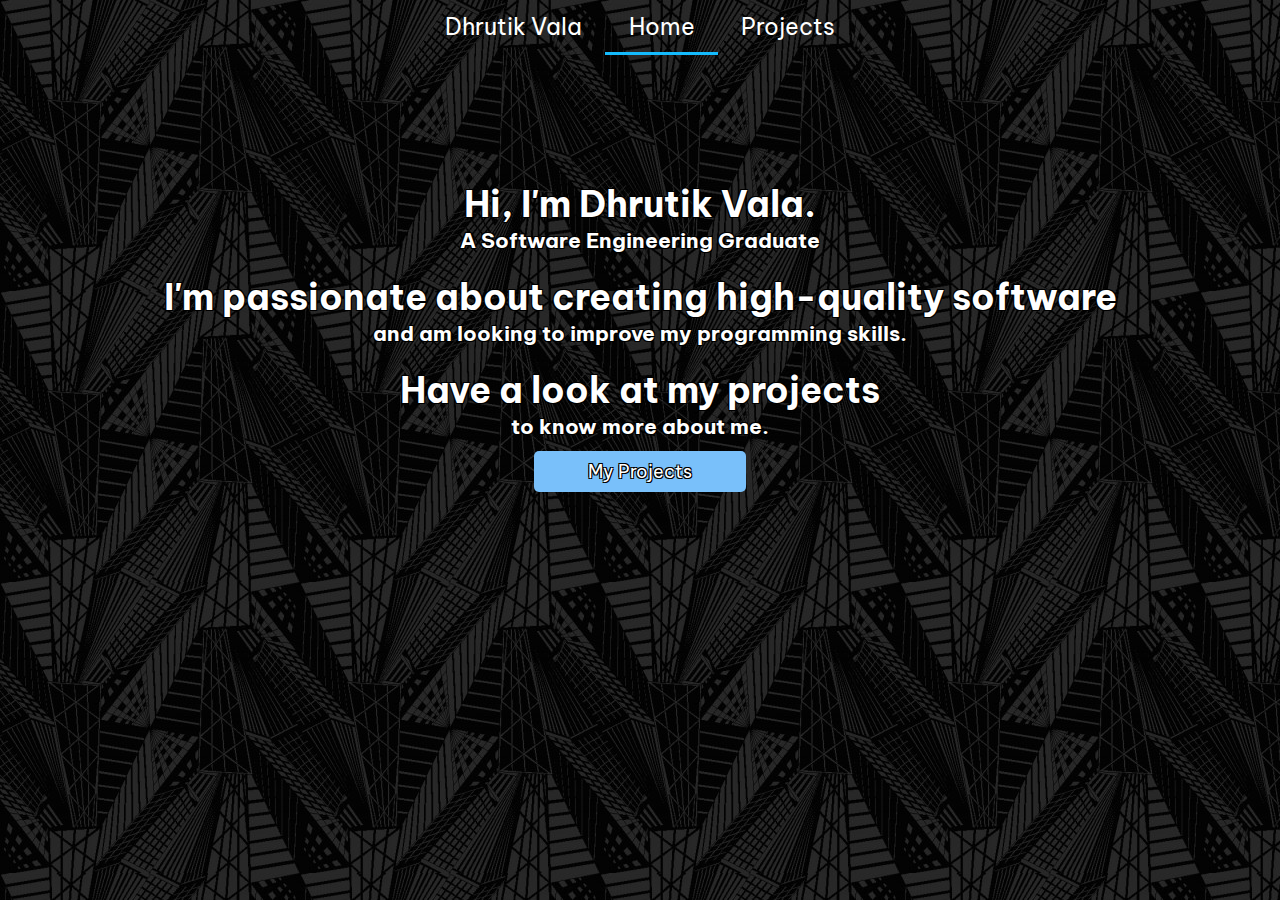
<file: index.html>
<!doctype html>
<html lang="en">

<head>
  <meta charset="utf-8">
  <meta name="viewport" content="width=device-width, initial-scale=1.0">
  <title>Dhrutik Vala</title>
  <link rel="stylesheet" href="css/styles.css">
</head>

<body class="homePage">
  <div id="menuToggler">&#8801;</div>
  <nav id="menu">
    <a>Dhrutik Vala</a>
    <a class="selectedPage">Home</a>
    <a href="projects.html">Projects</a>
  </nav>
  <main>
    <section class="homeText">
      <div class="descriptionText">
        <h1>Hi, I'm Dhrutik Vala. </h1>
        <h3>A Software Engineering Graduate</h3>
      </div>
      <div class="descriptionText">
        <h1>I'm passionate about creating high-quality software</h1>
        <h3>and am looking to improve my programming skills. </h3>
      </div>
      <div class="descriptionText">
        <h1>Have a look at my projects </h1>
        <h3>to know more about me.</h3>
      </div>
      <a href="projects.html" class="homeButton">My Projects</a>
    </section>
  </main>
  <script src="js/scripts.js"></script>
</body>

</html>
</file>
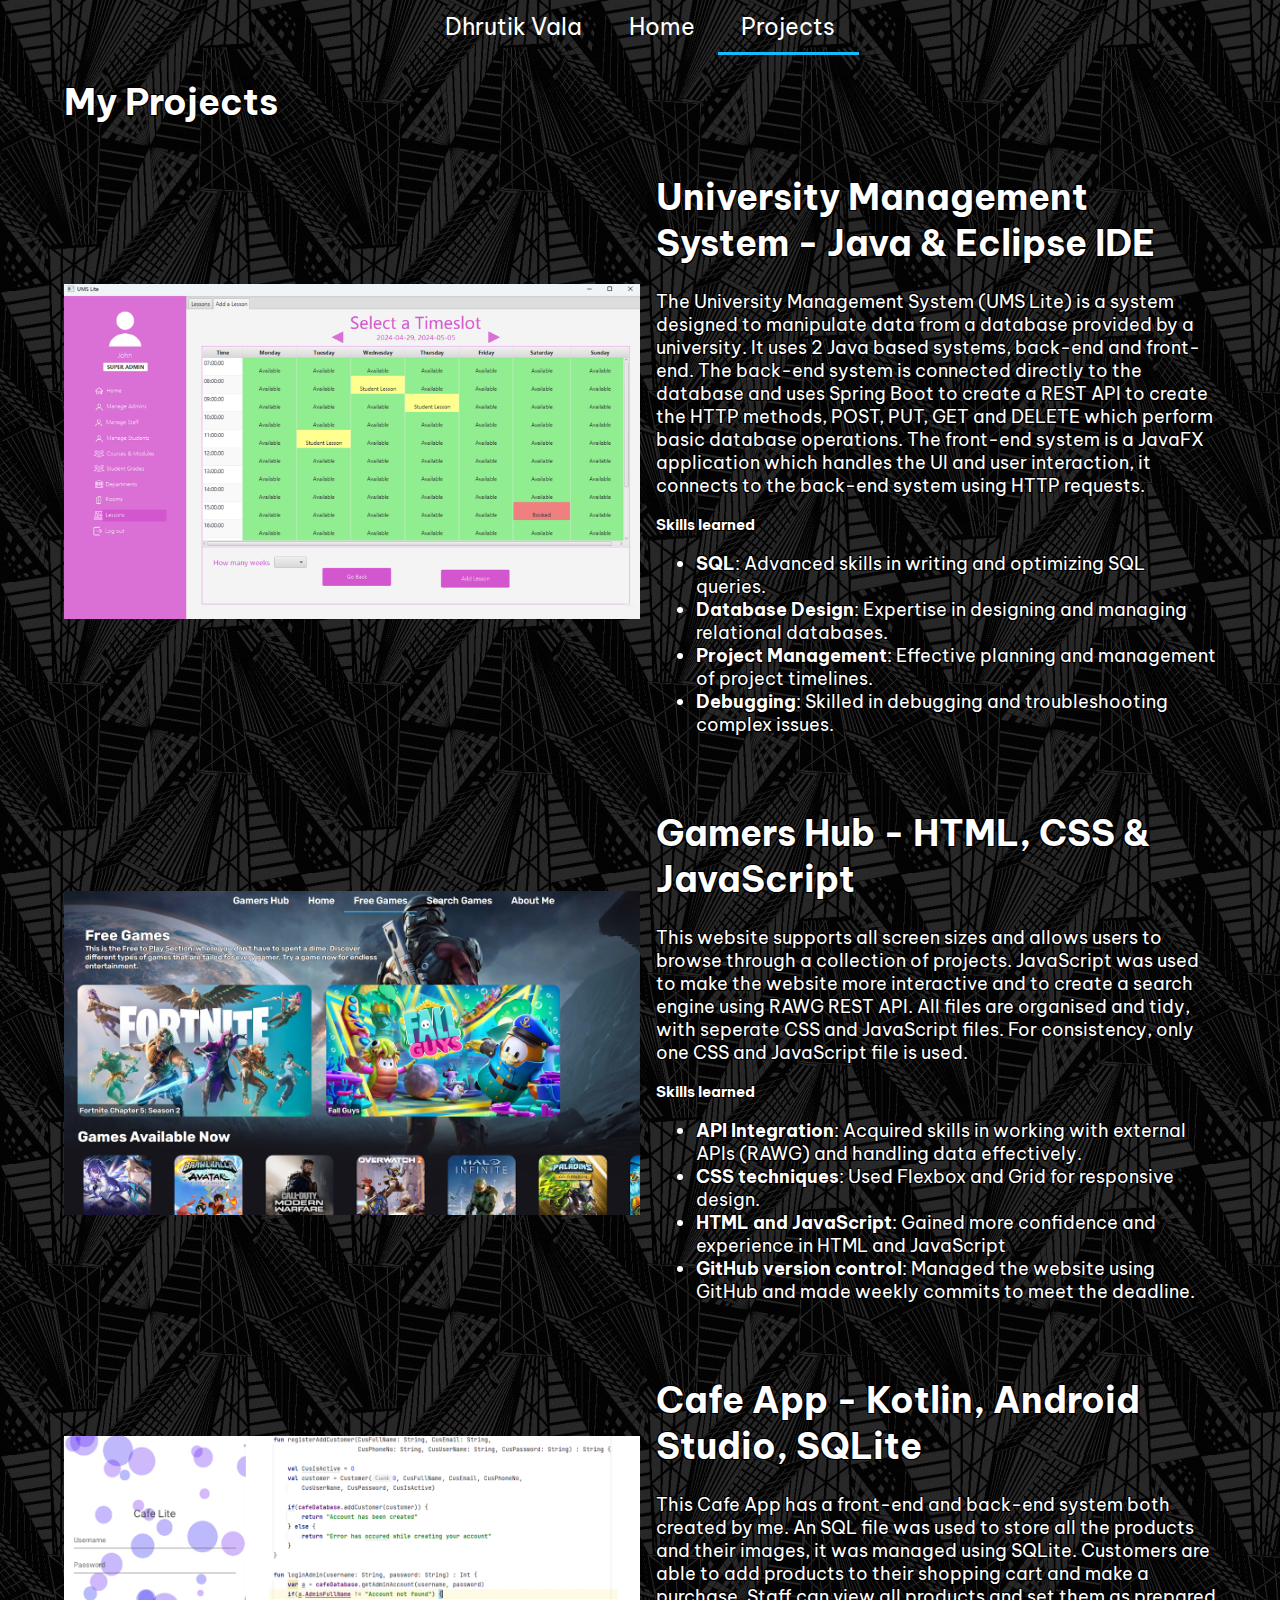
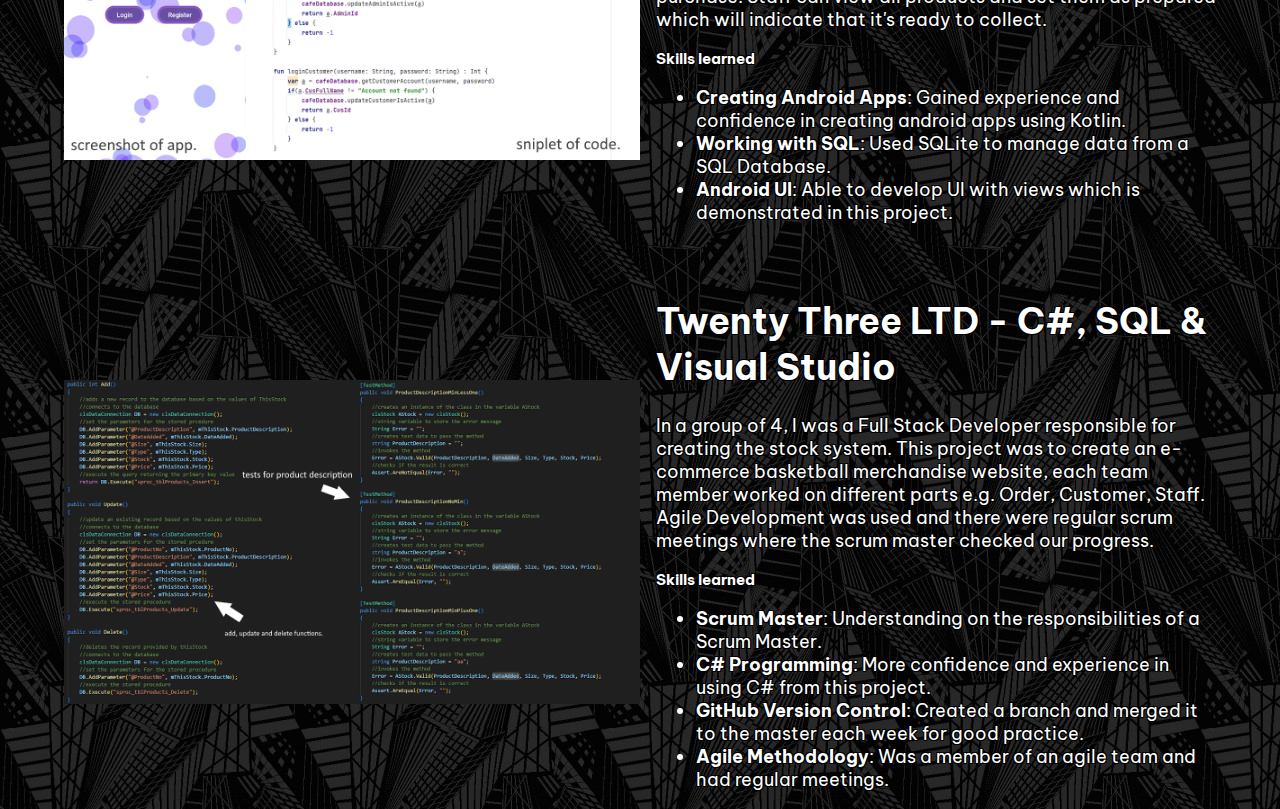
<file: projects.html>
<!doctype html>
<html lang="en">

<head>
  <meta charset="utf-8">
  <meta name="viewport" content="width=device-width, initial-scale=1.0">
  <title>Dhrutik Vala</title>
  <link rel="stylesheet" href="css/styles.css">
</head>

<body>
  <div id="menuToggler">&#8801;</div>
  <nav id="menu">
    <a>Dhrutik Vala</a>
    <a href="index.html">Home</a>
    <a class="selectedPage">Projects</a>
  </nav>
  <main class="projectsMain">
    <h1>My Projects</h1>
    <div class="projectGrids">
      <article class="projectGrid">      
        <div class="projectText">
          <img src="images\UMS Lite.png" alt="test" class="projectGridImage">
          <div>
            <h1>University Management System - Java & Eclipse IDE</h1>
            <p>The University Management System (UMS Lite) is a system designed to manipulate data from a database provided by a university.
               It uses 2 Java based systems, back-end and front-end.
                The back-end system is connected directly to the database and uses Spring Boot to create a REST API to create the HTTP methods,
                POST, PUT, GET and DELETE which perform basic database operations. The front-end system is a JavaFX application which handles the UI and user interaction,
                it connects to the back-end system using HTTP requests.</p>
            <h2>Skills learned</h2>
            <ul>
              <li><b>SQL</b>: Advanced skills in writing and optimizing SQL queries.</li>              
              <li><b>Database Design</b>: Expertise in designing and managing relational databases.</li>
              <li><b>Project Management</b>: Effective planning and management of project timelines.</li>
              <li><b>Debugging</b>: Skilled in debugging and troubleshooting complex issues.</li>                  
            </ul>
          </div>       
        </div>
      </article>
      <article class="projectGrid">
        <div class="projectText">
          <img src="images\Gamers Hub.png" alt="test" class="projectGridImage">
          <div>           
            <h1>Gamers Hub - HTML, CSS & JavaScript</h1>
            <p>This website supports all screen sizes and allows users to browse through a collection of projects. 
              JavaScript was used to make the website more interactive and to create a search engine 
              using RAWG REST API. All files are organised and tidy, with seperate CSS and JavaScript files.
              For consistency, only one CSS and JavaScript file is used.</p>
            <h2>Skills learned</h2>
            <ul>
              <li><b>API Integration</b>: Acquired 
                skills in working with external APIs (RAWG) and 
                handling data effectively.</li>              
              <li><b>CSS techniques</b>: Used Flexbox and Grid for responsive design. </li>
              <li><b>HTML and JavaScript</b>: Gained more confidence and experience in HTML and JavaScript</li>
              <li><b>GitHub version control</b>: Managed the website using GitHub and made weekly commits to meet the deadline.</li>     
            </ul>
          </div>       
        </div>
      </article>
      <article class="projectGrid">
        <div class="projectText">
          <img src="images\cafe app.png" alt="test" class="projectGridImage">
          <div>           
            <h1>Cafe App - Kotlin, Android Studio, SQLite</h1>
            <p>This Cafe App has a front-end and back-end system both created by me. An SQL file was used to store all the products and their images, it was managed using SQLite.
              Customers are able to add products to their shopping cart and make a purchase.
              Staff can view all products and set them as prepared which will indicate that it's ready to collect.
            </p>
            <h2>Skills learned</h2>
            <ul>
              <li><b>Creating Android Apps</b>: Gained experience and confidence in creating android apps using Kotlin.</li>              
              <li><b>Working with SQL</b>: Used SQLite to manage data from a SQL Database.</li>
              <li><b>Android UI</b>: Able to develop UI with views which is demonstrated in this project.</li>    
            </ul>
          </div>       
        </div>
      </article>
      <article class="projectGrid">
        <div class="projectText">
          <img src="images\Twenty Three LTD.png" alt="test" class="projectGridImage">
          <div>           
            <h1>Twenty Three LTD - C#, SQL & Visual Studio</h1>
            <p>In a group of 4, I was a Full Stack Developer responsible for creating the stock system. 
              This project was to create an e-commerce basketball merchandise website, each team member worked on different parts e.g. Order, Customer, Staff.
              Agile Development was used and there were regular scrum meetings where the scrum master checked our progress.
            </p>
            <h2>Skills learned</h2>
            <ul>
              <li><b>Scrum Master</b>: Understanding on the responsibilities of a Scrum Master.</li>              
              <li><b>C# Programming</b>: More confidence and experience in using C# from this project. </li>
              <li><b>GitHub Version Control</b>: Created a branch and merged it to the master each week for good practice.</li>   
              <li><b>Agile Methodology</b>: Was a member of an agile team and had regular meetings. </li> 
            </ul>
          </div>       
        </div>
      </article>
    </div>
  </main>
  <script src="js/scripts.js"></script>
</body>

</html>
</file>
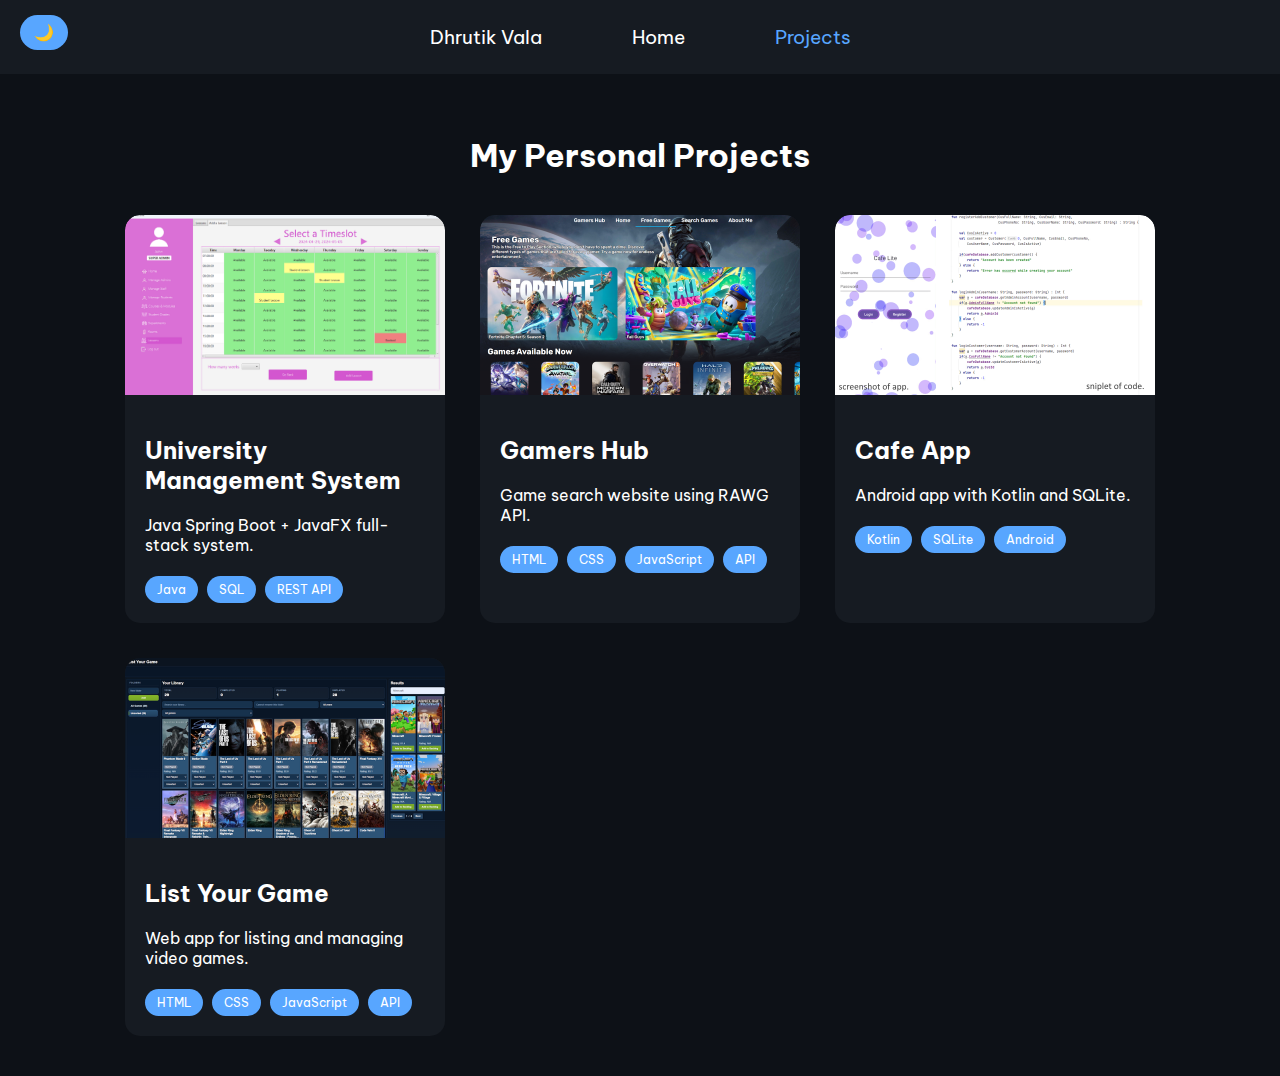
<file: Desktop/portfolio/portfolio-main/projects.html>
<!doctype html>
<html lang="en">

<head>
  <meta charset="utf-8">
  <meta name="viewport" content="width=device-width, initial-scale=1.0">
  <title>Projects - Dhrutik Vala</title>
  <link rel="stylesheet" href="css/styles.css">
</head>

<body>
  <div id="menuToggler">&#8801;</div>
  <button id="themeToggle">🌙</button>

  <nav id="menu">
    <a class="title">Dhrutik Vala</a>
    <a href="index.html">Home</a>
    <a class="selectedPage">Projects</a>
  </nav>

  <main class="projectsMain">
    <h1>My Personal Projects</h1>

    <div class="projectGrids">

      <article class="projectCard">
        <div class="projectImageContainer">
          <img src="images/UMS Lite.png" class="projectImage">
        </div>
        <div class="projectContent">
          <h2>University Management System</h2>
          <p>Java Spring Boot + JavaFX full-stack system.</p>
          <div class="tags">
            <span>Java</span>
            <span>SQL</span>
            <span>REST API</span>
          </div>
        </div>
      </article>

      <article class="projectCard">
        <div class="projectImageContainer">
          <img src="images/Gamers Hub.png" class="projectImage">
        </div>
        <div class="projectContent">
          <h2>Gamers Hub</h2>
          <p>Game search website using RAWG API.</p>
          <div class="tags">
            <span>HTML</span>
            <span>CSS</span>
            <span>JavaScript</span>
            <span>API</span>
          </div>
        </div>
      </article>

      <article class="projectCard">
        <div class="projectImageContainer">
          <img src="images/cafe app.png" class="projectImage">
        </div>
        <div class="projectContent">
          <h2>Cafe App</h2>
          <p>Android app with Kotlin and SQLite.</p>
          <div class="tags">
            <span>Kotlin</span>
            <span>SQLite</span>
            <span>Android</span>
          </div>
        </div>
      </article>

      <article class="projectCard">
        <div class="projectImageContainer">
          <img src="images/list-your-game.png" class="projectImage">
        </div>
        <div class="projectContent">
          <h2>List Your Game</h2>
          <p>Web app for listing and managing video games.</p>
          <div class="tags">
            <span>HTML</span>
            <span>CSS</span>
            <span>JavaScript</span>
            <span>API</span>
          </div>
        </div>
      </article>

    </div>
  </main>

  <script src="js/scripts.js"></script>
</body>

</html>
</file>
<file: css/styles.css>
@import url('https://fonts.googleapis.com/css2?family=Be+Vietnam+Pro:ital,wght@0,100;0,200;0,300;0,400;0,500;0,600;0,700;0,800;0,900;1,100;1,200;1,300;1,400;1,500;1,600;1,700;1,800;1,900&family=New+Amsterdam&display=swap" rel="stylesheet');

body {
	font-family: "Be Vietnam Pro", sans-serif;
	font-weight: 400;
	font-style: normal;
	font-size: large;
	color: white;
	margin: 0;
	background: url('../images/background.png');

}

.homeText {
	text-align: center;
	margin: 2em;
}

.descriptionText h1,
.descriptionText h3 {
	margin: 0;
}

.descriptionText {
	margin-bottom: 20px;
}

.homeButton {
	margin-top: 100px;
	padding: 0.5em 3em;
	background-color: rgb(121, 192, 250);
	color: white;
	border: none;
	border-radius: 5px;
	font-size: 1em;
	cursor: pointer;
}

.homeButton {
	text-decoration: none;
}


#menuToggler {
	position: absolute;
	top: 0.5rem;
	right: 0.5rem;
	background-color: rgb(176, 217, 250);
	color: white;
	font-size: 40px;
	text-align: left;
	line-height: 1em;
	padding: 0 1rem;
	z-index: 2;
}

.selectedPage {
	border-bottom: 3px solid rgb(20, 187, 253);
}

nav {
	position: fixed;
	width: 100vw;
	height: 100vh;
	top: 0;
	display: flex;
	flex-direction: column;
	opacity: 0;
	transform: translateX(100vw);
	transition: transform 0.4s, opacity 0.6s;
	z-index: 1;
}

nav a {
	font-size: 2em;
	text-decoration: none;
	padding: 0.5em 1em;
	color: white;
	text-align: center;
	flex-grow: 1;
}

nav .title {
	font-weight: bold;
}

nav.open {
	background-color: rgb(176, 217, 250);
	transition: transform 0.4s, opacity 0.2s;
	transform: none;
	opacity: 1;
}

nav.open .selectedPage {
	border-bottom: transparent;
}

nav a:hover {
	color: #57a9ec;
}

main {
	/*text-align: center;*/
	text-shadow:
		-1px -1px 0 #000,
		1px -1px 0 #000,
		-1px 1px 0 #000,
		1px 1px 0 #000;

}

main section {

	margin: 0em;
	padding: 2.5em;
	padding-top: 5em;
	padding-bottom: 5em;

}

.grids {
	display: grid;
	grid-template-columns: repeat(auto-fit, minmax(300px, 1fr));
	gap: 2rem;

}

.grid {
	display: grid;
	grid-template-columns: auto 1fr;
	position: relative;
}

.gridImage {
	position: absolute;
	top: 0;
	left: 0;
	width: 100%;
	height: 100%;
	object-fit: cover;
}

.gridText {
	position: absolute;
	bottom: 0;
	left: 0;
	background-color: rgba(255, 255, 255, 0.7);
	padding: 10px;
}

.projectsMain {
	gap: 2em;
}

.description {
	display: flex;
	align-items: flex-start;
	flex-direction: column;
	padding: 0;
	padding-top: 2em;
	margin-left: 20px;
	flex: 1;
	padding-bottom: 2em;
}

.projectsTitle,
.projectsDescription {
	margin: 0;
	padding: 0;
	color: white;
}

.projectsDescription {
	max-width: 800px;
	text-align: left;
}

.projectGrids {
	display: grid;
	grid-template-rows: repeat(auto-fit, minmax(200px, 1fr));
	gap: 2rem;
	padding: 0;
}

.projectText {
	display: flex;
	gap: 1rem;
	font-size: small;
}

.projectGrid h2 {
	font-size: 15px;
}

.projectGrid {
	display: grid;
	grid-template-rows: auto 1fr;
	position: relative;
	max-width: 100%;
}

.projectGridImage {
	max-width: 50%;
	max-height: 100%;
	object-fit: contain;
}

.listOfprojects {
	display: grid;
	grid-template-columns: repeat(auto-fit, minmax(150px, 1fr));
	padding: 0;
	gap: 1em;
	margin-top: 1em;
}

.projectGridsColumn {
	display: grid;
	grid-template-rows: repeat(auto-fit, minmax(150px, 1fr));
	padding: 0;
	gap: 1em;
	margin: 0;
}

.projectGridColumn {
	display: grid;
	grid-template-columns: 1fr 1fr;
	padding: 1px;
}

.projectGridColumnImage {
	display: flex;
	width: 100px;
}

.projectGridColumn a {
	display: flex;
	align-items: center;
	text-decoration: none;
	color: white;
	grid-column: 1/-1;
	max-width: 500px;
	font-size: 15px;
	gap: 1em;
}

.projectGridColumn:hover .projectGridColumnImage {
	filter: brightness(50%);
}

/* TABLET STYLES */

@media screen and (min-width: 500px) {

	/* applies to screens wider than 499px */

	.projectsMain {
		padding-left: 0%;
		padding-right: 0%;
	}
}

@media screen and (max-width: 750px) {
	.projectGrids {
		grid-template-rows: repeat(auto-fit, minmax(150px, 1fr));
	}
}

@media screen and (max-width: 960px) {
	.listOfprojects {
		grid-template-columns: repeat(auto-fit, minmax(300px, 1fr));
	}

	.projectsMain h1 {
		font-size: 22px;
	}
}

@media screen and (max-width: 501px) {
	.resultGrid {
		width: 216px;
		height: 121.5px;
		display: grid;
		grid-template-columns: auto 1fr;
		position: relative;
	}

	.projectsMain {
		padding-left: 0%;
		padding-right: 0%;
	}
}

@media screen and (min-width: 1200px) {

	/* applies to screens wider than 1199px */
	nav {
		display: flex;
		flex-direction: row;
		transform: none;
		opacity: 1;
		height: auto;
		position: static;
		justify-content: center;
	}

	nav a {
		font-size: 1.3em;
		flex-grow: 0;
	}

	#menuToggler {
		display: none;
	}

	.projectText {
		font-size: large;
	}

}

@media screen and (max-width: 950px) {
	.projectText {
		display: grid;
		margin: 1em;
		font-size: 10px;
	}

	.projectGridImage {
		max-width: 100%;

		object-fit: contain;
	}
}

/* DESKTOP STYLES */

@media screen and (min-width: 420px) {

	/* applies to screens wider than 999px */

	.showcasedprojectImages {
		display: flex;
		flex-direction: row;
		gap: 2em;
	}

	.projectsMain {
		padding-left: 5%;
		padding-right: 5%;
	}
}

/* MOBILE STYLES */

@media screen and (max-width: 447px) {
	.descriptionText {
		font-size: 15px;
	}

	.homeButton {
		margin-top: 100px;
		padding: 0.5em 1em;
	}
}
</file>
<file: Desktop/portfolio/portfolio-main/css/styles.css>
@import url('https://fonts.googleapis.com/css2?family=Be+Vietnam+Pro:wght@400;600;800&display=swap');

/* =======================
   THEME (DARK / LIGHT)
======================= */
:root {
	--bg: #0d1117;
	--card: #161b22;
	--text: #ffffff;
	--accent: #58a6ff;
	--nav: #161b22;
}

.light {
	--bg: #f5f5f5;
	--card: #ffffff;
	--text: #111111;
	--accent: #0077ff;
	--nav: #ffffff;
}

/* =======================
   GLOBAL
======================= */
body {
	font-family: "Be Vietnam Pro", sans-serif;
	margin: 0;
	background: var(--bg);
	color: var(--text);
	transition: background 0.3s, color 0.3s;
}

/* Smooth fade in */
body {
	animation: fadeIn 0.8s ease-in;
}

@keyframes fadeIn {
	from {
		opacity: 0;
	}

	to {
		opacity: 1;
	}
}

#particles-js {
	position: fixed;
	width: 100%;
	height: 100%;
	top: 0;
	left: 0;
	bottom: 0;
	right: 0;
	z-index: -1;
}

/* =======================
   NAVIGATION
======================= */
#menuToggler {
	position: absolute;
	top: 15px;
	right: 20px;
	font-size: 30px;
	cursor: pointer;
	z-index: 1000;
}

#themeToggle {
	position: absolute;
	top: 15px;
	left: 20px;
	padding: 8px 14px;
	border-radius: 20px;
	border: none;
	cursor: pointer;
	background: var(--accent);
	color: white;
	font-size: 16px;
	z-index: 10000;
}

nav {
	position: fixed;
	width: 100%;
	height: 100%;
	background: var(--nav);
	transform: translateX(100%);
	transition: transform 0.4s ease;
	z-index: 9999;
}

nav.open {
	transform: translateX(0);
}

nav a {
	display: block;
	text-align: center;
	padding: 25px;
	text-decoration: none;
	color: var(--text);
	font-size: 1.5em;
}

.selectedPage {
	color: var(--accent);
}

/* Desktop nav */
@media screen and (min-width: 900px) {
	nav {
		position: static;
		transform: none;
		height: auto;
		display: flex;
		justify-content: center;
		gap: 40px;
	}

	nav a {
		font-size: 1.2em;
	}

	#menuToggler {
		display: none;
	}
}

/* =======================
   HOME PAGE
======================= */
.homeText {
	text-align: center;
	margin-top: 150px;
	padding: 20px;
}

.typing {
	color: var(--accent);
	font-weight: 600;
}

.subtitle {
	margin-top: 10px;
	font-weight: 400;
}

.intro {
	margin-top: 20px;
	font-size: 18px;
	opacity: 0.9;
}

.homeButton {
	margin-top: 30px;
	padding: 12px 35px;
	background: linear-gradient(45deg, var(--accent), #1f6feb);
	border-radius: 10px;
	text-decoration: none;
	color: white;
	display: inline-block;
	transition: 0.3s;
}

.homeButton:hover {
	transform: translateY(-5px);
	box-shadow: 0 10px 25px rgba(0, 0, 0, 0.3);
}

/* =======================
   PROJECTS PAGE
======================= */
.projectsMain {
	padding: 40px 20px;
	text-align: center;
	max-width: 1100px;
	margin: 0 auto;
}

.projectGrids {
	display: grid;
	grid-template-columns: repeat(auto-fit, minmax(320px, 320px));
	justify-content: center;
	gap: 35px;
	margin-top: 40px;
}

.projectCard:hover {
	transform: translateY(-12px) rotateX(6deg) rotateY(-6deg);
	box-shadow: 0 25px 45px rgba(0, 0, 0, 0.4);
}

/* =======================
   FUN PROJECT CARDS
======================= */
.projectCard {
	background: var(--card);
	border-radius: 15px;
	overflow: hidden;
	transition: 0.3s;
	position: relative;
	transform-style: preserve-3d;
}

/* 3D Hover Tilt Effect */
.projectCard:hover {
	transform: translateY(-12px) rotateX(6deg) rotateY(-6deg);
	box-shadow: 0 25px 45px rgba(0, 0, 0, 0.4);
}

/* IMAGE */
.projectImageContainer {
	position: relative;
	width: 100%;
	padding-top: 56.25%;
	overflow: hidden;
	border-radius: 15px 15px 0 0;
}

.projectImageContainer img.projectImage {
	position: absolute;
	top: 0;
	left: 0;
	width: 100%;
	height: 100%;
	object-fit: cover;
}

.projectImage {
	width: 100%;
	height: 200px;
	object-fit: cover;
}

/* CONTENT */
.projectContent {
	padding: 20px;
	text-align: left;
}

/* TAGS */
.tags {
	margin-top: 10px;
}

.tags span {
	display: inline-block;
	background: var(--accent);
	padding: 6px 12px;
	border-radius: 20px;
	font-size: 12px;
	margin: 5px 5px 0 0;
}

/* =======================
   MOBILE
======================= */
@media screen and (max-width: 500px) {
	.homeText {
		margin-top: 100px;
	}

	.projectImage {
		height: 180px;
	}

	nav {
		top: 0;
		left: 0;
	}
}
</file>
